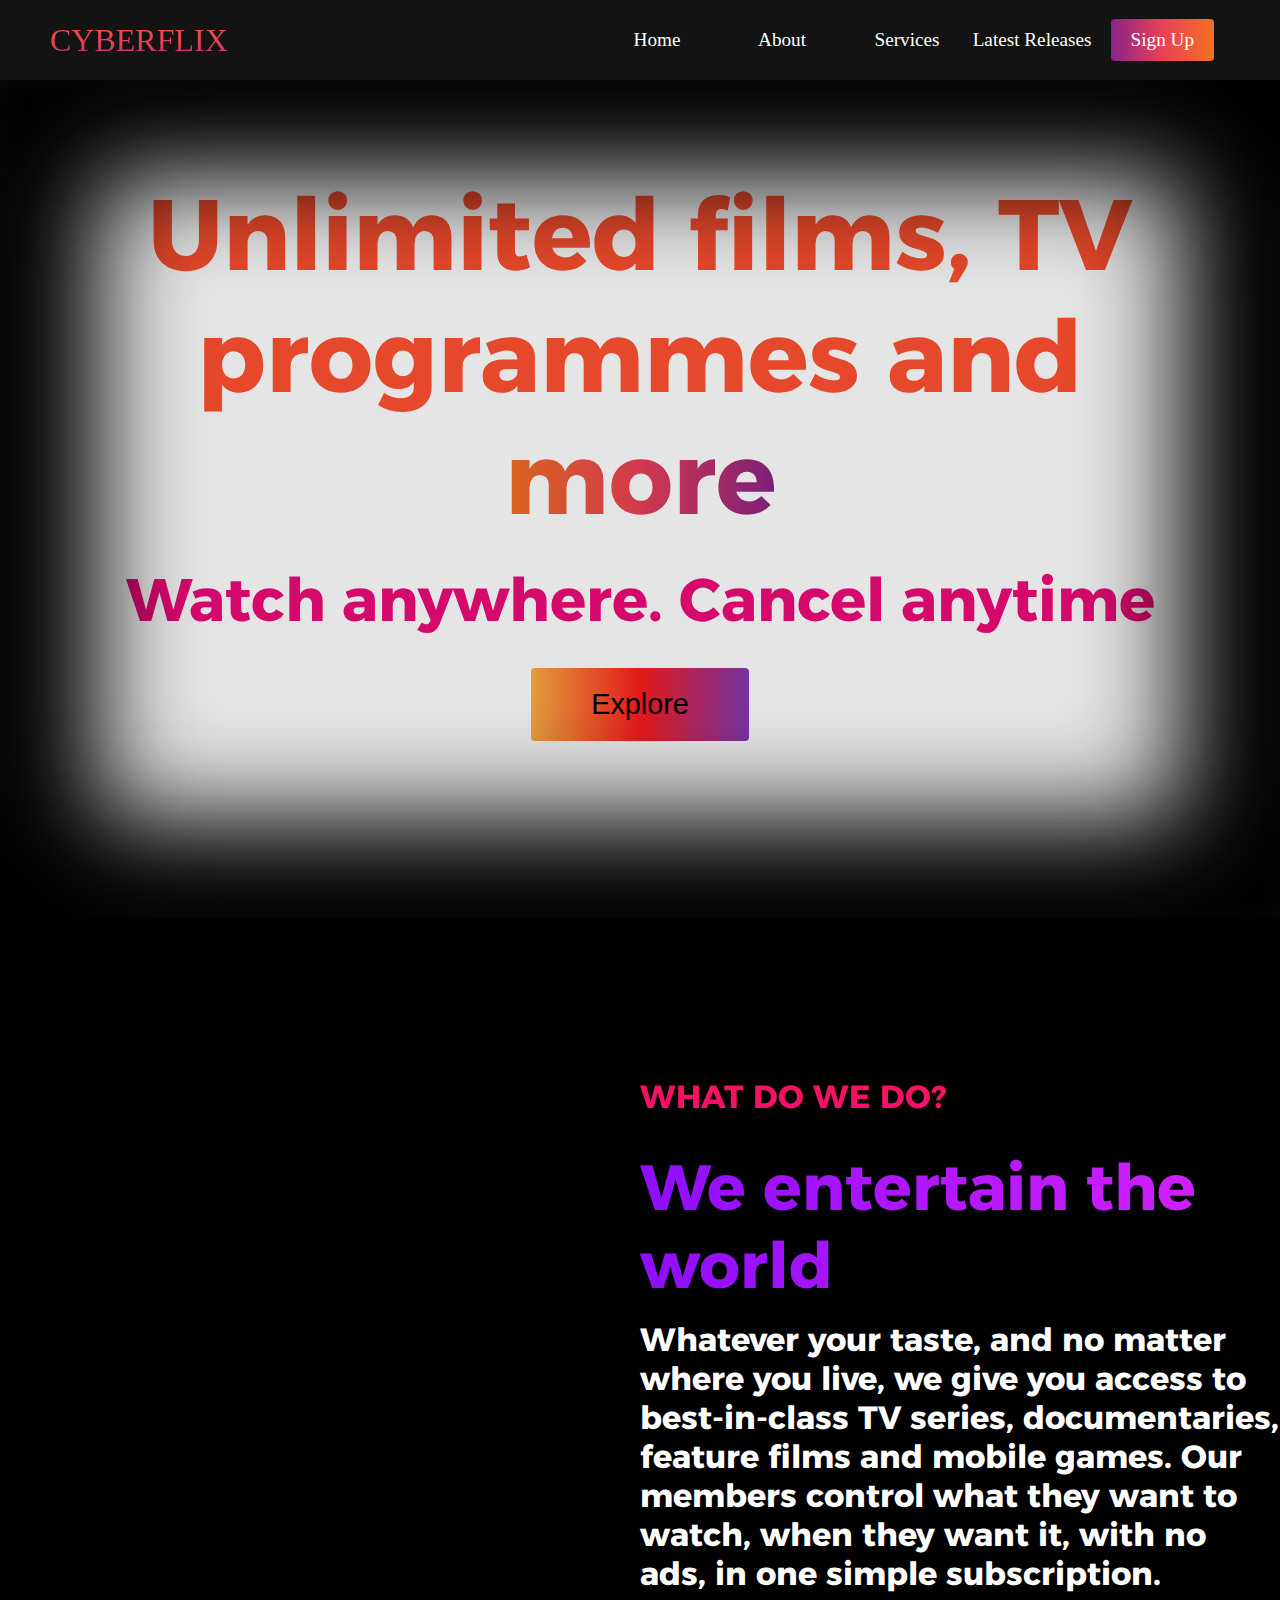
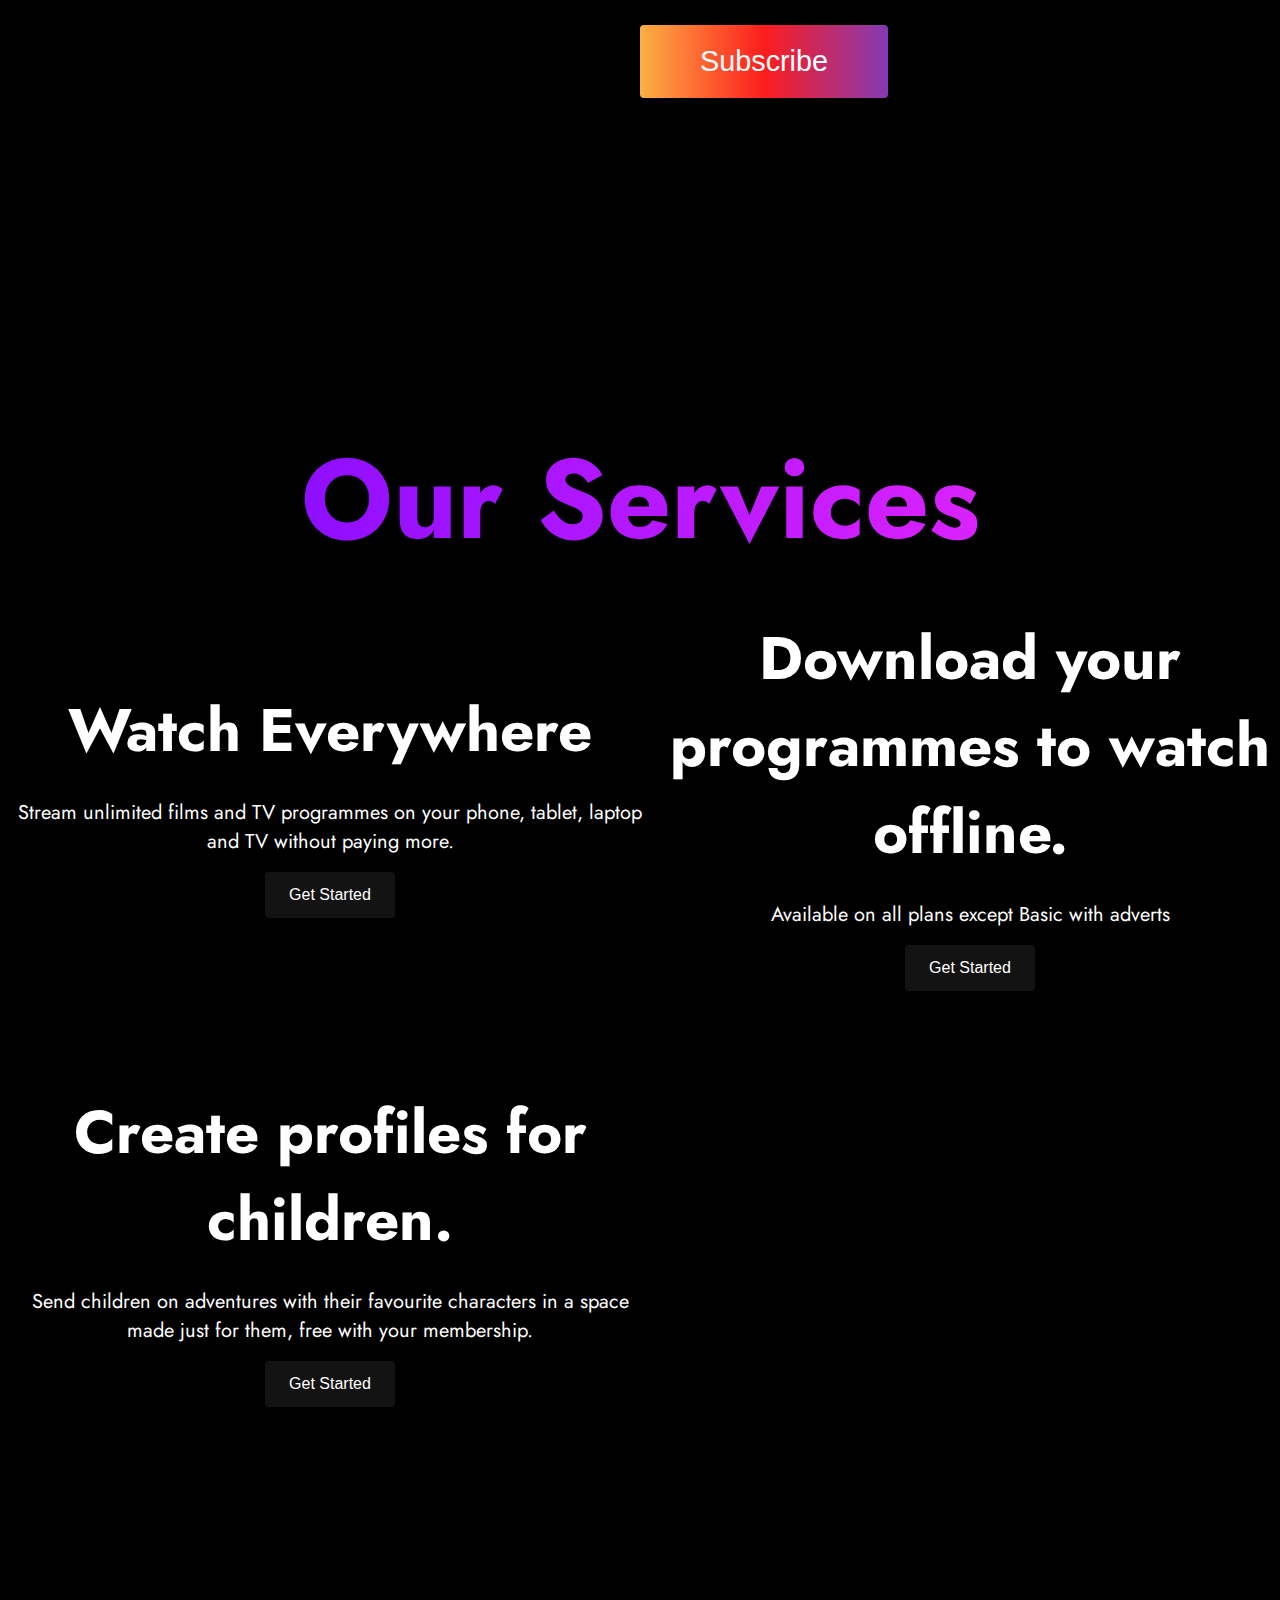
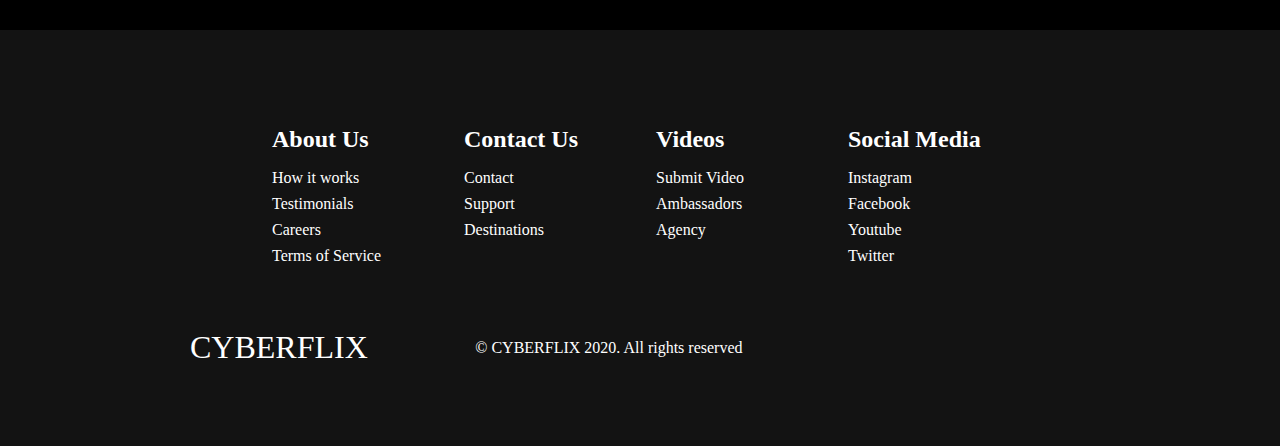
<file: index.html>
<!DOCTYPE html>
<html lang="en">
<head>
    <meta charset="UTF-8">
    <meta http-equiv="X-UA-Compatible" content="IE=edge">
    <meta name="viewport" content="width=device-width, initial-scale=1.0">
    <link rel="preconnect" href="https://fonts.googleapis.com">
    <link rel="preconnect" href="https://fonts.gstatic.com" crossorigin>
    <link rel="preconnect" href="https://fonts.googleapis.com">
    <link rel="preconnect" href="https://fonts.gstatic.com" crossorigin>
    <link href="https://fonts.googleapis.com/css2?family=Jost&display=swap" rel="stylesheet">
    <link href="https://fonts.googleapis.com/css2?family=Alexandria&family=Jost&display=swap" rel="stylesheet">
    <title>Web Dev Assignment</title>
    <link rel="stylesheet" href="styles.css"/>
    <link
      rel="stylesheet"
      href="https://use.fontawesome.com/releases/v5.14.0/css/all.css"
      integrity="sha384-HzLeBuhoNPvSl5KYnjx0BT+WB0QEEqLprO+NBkkk5gbc67FTaL7XIGa2w1L0Xbgc"
      crossorigin="anonymous"
    />
    
</head>
<body>
 <!--Navbar Section-->   
 <nav class="navbar">
    <div class="navbar_container">
        <a href="#home" id="navbar__logo">CYBERFLIX</a>
        <div class="navbar__toggle" id="mobile-menu">
            <span class="bar"></span>
            <span class="bar"></span>
            <span class="bar"></span>
            <span class="bar"></span>
        </div>
        <ul class="navbar__menu">
            <li class="navbar__item">
                <a href="#home" class="navbar__links" id="home-page">Home</a>
            </li>
            <li class="navbar__item">
                <a href="#about" class="navbar__links" id="about-page">About</a>
            </li>
            <li class="navbar__item">
                <a href="#services" class="navbar__links" id="services-page">Services</a>
            </li>
            <li class="navbar__item">
              <a href="movies.html" class="navbar__links" id="releases-page">Latest Releases</a>
            </li>
            <li class="navbar__btn">
                <a href="signup.html" class="button" id="signup">Sign Up</a>
            </li>
        </ul>
    </div>
 </nav>

 <!-- Hero Section-->
 <div class="hero__image">
    <div class="hero__container">
        <h1 class="hero__heading">Unlimited films, TV programmes and <span>more</span></h1>
        <p class="hero__description"> <b >Watch anywhere. Cancel anytime</b> </p>
        <button class="main__btn"><a href="signup.html"></a>Explore</button>
    </div>
 </div>

 <!--About Section-->
 <div class="main" id="about">
    <div class="main__container">
      <div class="main__img--container">
        <div class="main__img--card" ><i class="fas fa-layer-group"></i></div>
      </div>
      <div class="main__content">
        <h1>What do we do?</h1>
        <h2>We entertain the world</h2>
        <p>Whatever your taste, and no matter where you live, we give you access to best-in-class TV series, documentaries, feature films and mobile games. Our members control what they want to watch, when they want it, with no ads, in one simple subscription.</p>
        <button class="main__btn"><a href="signup.html">Subscribe</a></button>
      </div>
    </div>
  </div>


<div class="services" id="services">
    <h1>Our Services</h1>
    <div class="services__wrapper">
        <div class="services__card">
            <h2>Watch Everywhere</h2>
            <p>Stream unlimited films and TV programmes on your phone, tablet, laptop and TV without paying more.</p>
            <div class="services__btn"><button>Get Started</button></div>
        </div>
        <div class="services__card">
            <h2>Download your programmes to watch offline.</h2>
            <p>Available on all plans except Basic with adverts</p>
            <div class="services__btn"><button>Get Started</button></div>
        </div>
        <div class="services__card">
            <h2>Create profiles for children.</h2>
            <p>Send children on adventures with their favourite characters in a space made just for them, free with your membership.</p>
            <div class="services__btn"><button>Get Started</button></div>
        </div>
    </div>
</div>

<!--Footer Section-->
<div class="footer__container">
    <div class="footer__links">
      <div class="footer__link--wrapper">
        <div class="footer__link--items">
          <h2>About Us</h2>
          <a href="/sign__up">How it works</a> <a href="/">Testimonials</a>
          <a href="/">Careers</a> <a href="/">Terms of Service</a>
        </div>
        <div class="footer__link--items">
          <h2>Contact Us</h2>
          <a href="/">Contact</a> <a href="/">Support</a>
          <a href="/">Destinations</a>
        </div>
      </div>
      <div class="footer__link--wrapper">
        <div class="footer__link--items">
          <h2>Videos</h2>
          <a href="/">Submit Video</a> <a href="/">Ambassadors</a>
          <a href="/">Agency</a>
        </div>
        <div class="footer__link--items">
          <h2>Social Media</h2>
          <a href="/">Instagram</a> <a href="/">Facebook</a>
          <a href="/">Youtube</a> <a href="/">Twitter</a>
        </div>
      </div>
    </div>
    <section class="social__media">
      <div class="social__media--wrap">
        <div class="footer__logo">
          <a href="/" id="footer__logo">CYBERFLIX</a>
        </div>
        <p class="website__rights">© CYBERFLIX 2020. All rights reserved</p>
        <div class="social__icons">
          <a href="/" class="social__icon--link" target="_blank"
            ><i class="fab fa-facebook"></i
          ></a>
          <a href="/" class="social__icon--link"
            ><i class="fab fa-instagram"></i
          ></a>
          <a href="/" class="social__icon--link"
            ><i class="fab fa-youtube"></i
          ></a>
          <a href="/" class="social__icon--link"
            ><i class="fab fa-linkedin"></i
          ></a>
          <a href="/" class="social__icon--link"
            ><i class="fab fa-twitter"></i
          ></a>
        </div>
      </div>
    </section>
  </div>

 <script src="apps.js"></script>
</body>
</html>
</file>
<file: styles.css>
* {
    box-sizing: border-box;
    margin: 0;
    padding: 0;
    scroll-behavior: smooth;
}

.navbar {
    font-family: 'Bebas Neue', Bebas-Neue ;
    background: #131313;
    height: 80px;
    display: flex;
    justify-content: center;
    align-items: center;
    font-size: 1.2rem;
    position: sticky;
    z-index: 999;
}


.navbar_container {
    display: flex;
    justify-content: space-between;
    height: 80px;
    z-index: 1;
    width: 100%;
    max-width: 1300px;
    margin: 0 auto;
    padding: 0 50px;
}

#navbar__logo {
    background: #ff8177;
    background-image: linear-gradient(to top, #8A2387, #E94057, #F27121 100%);
    background-size: 100%;
    -webkit-background-clip: text;
    -moz-background-clip: text;
    -webkit-text-fill-color: transparent;
    -moz-text-fill-color: transparent;
    display: flex;
    align-items: center;
    cursor: pointer;
    text-decoration: none;
    font-size: 2rem;
}
#mobile-menu {
  transition: top 0.3s;
}
.navbar__menu {
  display: flex;
  align-items: center;
  list-style: none;
}


.navbar__item {
  height: 80px;

}

.navbar__links {
  color: #fff;
  display: flex;
  align-items: center;
  justify-content: center;
  width: 125px;
  text-decoration: none;
  height: 100%;
  transition: all 0.3s ease;
}

.navbar__btn {
  display: flex;
  justify-content: center;
  align-items: center;
  padding: 0 1rem;
  width: 100%;
}

.button {
  display: flex;
  justify-content: center;
  align-items: center;
  text-decoration: none;
  padding: 10px 20px;
  height: 100%;
  width: 100%;
  border: none;
  outline: none;
  border-radius: 4px;
  background: #833ab4;
  background: -webkit-linear-gradient( to right, #8A2387, #E94057, #F27121);
  background: linear-gradient( to right,#8A2387, #E94057, #F27121 );
  color: #fff;
  transition: all 0.3s;
}

.navbar__links:hover {
    color: #ff8177;
    transition: all 0.3s ease;
}

@media screen and (max-width: 960px) {
    .navbar__container {
      display: flex;
      justify-content: space-between;
      height: 80px;
      z-index: 1;
      width: 100%;
      max-width: 1300px;
      padding: 0;
    }
  
    .navbar__menu {
      display: grid;
      grid-template-columns: auto;
      margin: 0;
      width: 100%;
      position: absolute;
      top: -1000px;
      opacity: 1;
      transition: all 0.5s ease;
      z-index: -1;
    }
  
    .navbar__menu.active {
      background: #131313;
      top: 100%;
      opacity: 1;
      transition: all 0.5s ease;
      z-index: 99;
      height: 60vh;
      font-size: 1.6rem;
    }
  
    #navbar__logo {
      padding-left: 25px;
    }

    .navbar__toggle .bar {
      width: 25px;
      height: 3px;
      margin: 5px auto;
      transition: all 0.3s ease-in-out;
      background: #fff;
    }
  
  
    .navbar__item {
      width: 100%;
    }
  
    .navbar__links {
      text-align: center;
      padding: 2rem;
      width: 100%;
      display: table;
    }
  
    .navbar__btn {
      padding-bottom: 2rem;
    }
  
    .button {
      display: flex;
      justify-content: center;
      align-items: center;
      width: 80%;
      height: 80px;
      margin: 0;
    }
  
    #mobile-menu {
      position: absolute;
      top: 20%;
      right: 5%;
      transform: translate(5%, 20%);
    }
  
    .navbar__toggle .bar {
      display: block;
      cursor: pointer;
    }
  
    #mobile-menu.is-active .bar:nth-child(2) {
      opacity: 0;
    }
  
    #mobile-menu.is-active .bar:nth-child(1) {
      transform: translateY(8px) rotate(45deg);
    }
  
    #mobile-menu.is-active .bar:nth-child(3) {
      transform: translateY(-8px) rotate(-45deg);
    }
  }

  /* Hero Section */

.hero__image {
  width: 100%;
  height: 93vh;
  position: relative;
  background: url('https://www.notebookcheck.net/fileadmin/Notebooks/News/_nc3/netflixteaser.png') no-repeat center center/cover;
}

.hero__image::after {
  content: '';
  position: absolute;
  top: 0;
  left: 0;
  width: 100%;
  height: 100%;
  z-index: 1;
background: rgba(0, 0, 0, 0.1);
box-shadow: inset 100px 100px 100px #000000, inset -100px -100px 100px #000000;
}

  .hero__container {
    font-family: 'Alexandria', sans-serif;
    display: flex;
    flex-direction: column;
    justify-content: center;
    align-items: center;
    max-width: 1200px;
    margin: 0 auto;
    height: 90%;
    text-align: center;
    padding: 30px;
  }

  .hero__heading {
    font-size: 100px;
    margin-bottom: 24px;
    color:#ff512f;
  }

  .hero__heading span {
    background: #8A2387;  /* fallback for old browsers */
    background: -webkit-linear-gradient(to right, #F27121, #E94057, #8A2387);  /* Chrome 10-25, Safari 5.1-6 */
    background: linear-gradient(to right, #F27121, #E94057, #8A2387); /* W3C, IE 10+/ Edge, Firefox 16+, Chrome 26+, Opera 12+, Safari 7+ */
    background-size: 100%;
    -webkit-background-clip: text;
    -moz-background-clip: text;
    -webkit-text-fill-color: transparent;
    -moz-text-fill-color: transparent;
  }

  .hero__description {
    font-size: 60px;
    background: #ee0979; /* fallback for old browsers */
    background: #fff
    background-size: 100%;
    -webkit-background-clip: text;
    -moz-background-clip: text;
    -webkit-text-fill-color: transparent;
    -moz-text-fill-color: transparent;
  }

  .highlight {
    border-bottom: 4px solid rgb(132, 0, 255);
  }
  
  @media screen and (max-width: 768px) {
    .hero__heading {
      font-size: 60px;
    }
  
    .hero__description {
      font-size: 40px;
    }
  }
  
  /* About Section */
  .main {
    background-color: #000000;
    padding: 10rem 0;
  }

  .main__container {
    font-family: 'Alexandria', sans-serif;
    display: grid;
    grid-template-columns: 1fr 1fr;
    align-items: center;
    justify-content: center;
    margin: 0 auto;
    height: 90%;
    z-index: 1;
    width: 100%;
    max-width: 1300px;
    padding: 0 50x;
  }

.main__content {
  
  color: #fff;
  width: 100%;
}

.main__content h1 {
  font-family: 'Alexandria' sans-serif;
  font-size: 2rem;
  background-color: #fe3b6f;
  background-image: linear-gradient(to top,#ff087b 0%, #ed1a52 100% );
  background-size: 100%;
  -webkit-background-clip: text;
  -moz-background-clip: text;
  -webkit-text-fill-color: transparent;
  -moz-text-fill-color: transparent;
  text-transform: uppercase;
  margin-bottom: 32px;
}

.main__content h2 {
  font-family: 'Alexandria' sans-serif;
  font-size: 4rem;
  background: #ff8177; /* fallback for old browsers */
  background: -webkit-linear-gradient(
    to right,
    #9114ff,
    #da22ff
  ); /* Chrome 10-25, Safari 5.1-6 */
  background: linear-gradient(
    to right,
    #8f0eff,
    #da22ff
  ); /* W3C, IE 10+/ Edge, Firefox 16+, Chrome 26+, Opera 12+, Safari 7+ */
  background-size: 100%;
  -webkit-background-clip: text;
  -moz-background-clip: text;
  -webkit-text-fill-color: transparent;
  -moz-text-fill-color: transparent;
}

.main__content p {
  font-family: 'Alexandria' sans-serif;
  margin-top: 1rem;
  font-size: 2rem;
  font-weight: 700;
}

.main__btn {
  font-size: 1.8rem;
  background: #833ab4;
  background: -webkit-linear-gradient(to right, #fcb045, #fd1d1d, #833ab4);
  background: linear-gradient(to right, #fcb045, #fd1d1d, #833ab4);
  padding: 20px 60px;
  border: none;
  border-radius: 4px;
  margin-top: 2rem;
  cursor: pointer;
  position: relative;
  transition: all 0.35s;
  outline: none;
}

.main__btn a {
  position: relative;
  z-index: 2;
  color: #fff;
  text-decoration:none;
}

.main__btn:after {
  position: absolute;
  content: '';
  top: 0;
  left: 0;
  width: 0;
  height: 100%;
  background: #ff1ead;
  transition: all 0.35s;
  border-radius: 4px;
}

.main__btn:hover {
  color: #fff;
}

.main__btn:hover:after {
  width: 100%;
}

.main__img--container {
  text-align: center;
}

.main__img--card {
  margin: 10px;
  height: 500px;
  width: 500px;
  width: 500px;
  border-radius: 4px;
  display: flex;
  flex-direction: column;
  justify-content: center;
  color: #fff;
  background-image: url('https://www.mediaplaynews.com/wp-content/uploads/2021/04/TV-Girl-Eating-Popcorn.jpg');
}

.fa-layer-group,
.fa-users {
  font-size: 14rem;
}

#card-2 {
  background: #ff512f;
  background: -webkit-linear-gradient(to right, #dd2476, #ff512f);
  background: linear-gradient(to right, #dd2476, #ff512f);
}

/* Mobile Responsive */
@media screen and (max-width: 1100px) {
  .main__container {
    display: grid;
    grid-template-columns: 1fr;
    align-items: center;
    justify-content: center;
    width: 100%;
    margin: 0 auto;
    height: 90%;
  }

  .main__img--container {
    display: flex;
    justify-content: center;
  }

  .main__img--card {
    height: 425px;
    width: 425px;
  }

  .main__content {
    text-align: center;
    margin-bottom: 4rem;
  }

  .main__content h1 {
    font-size: 2.5rem;
    margin-top: 2rem;
  }

  .main__content h2 {
    font-size: 3rem;
  }

  .main__content p {
    margin-top: 1rem;
    font-size: 1.5rem;
  }
}

@media screen and (max-width: 480px) {
  .main__img--card {
    width: 250px;
    height: 250px;
  }

  .fa-users,
  .fa-layer-group {
    font-size: 4rem;
  }

  .main__content h1 {
    font-size: 2rem;
    margin-top: 3rem;
  }
  .main__content h2 {
    font-size: 2rem;
  }

  .main__content p {
    margin-top: 2rem;
  }

  .main__btn {
    padding: 12px 36px;
    margin: 2.5rem 0;
  }
}

/* Services Section */
.services {
  background:#000000;
  display: flex;
  flex-direction: column;
  justify-items: center;
  align-items: center;
  height: 100%;
  padding: 10rem 0;
}

.services h1 {
  font-family: 'Jost', sans-serif;
  background: #ff8177; /* fallback for old browsers */
  background: -webkit-linear-gradient(
    to right,
    #9114ff,
    #da22ff
  ); /* Chrome 10-25, Safari 5.1-6 */
  background: linear-gradient(
    to right,
    #8f0eff,
    #da22ff
  ); /* W3C, IE 10+/ Edge, Firefox 16+, Chrome 26+, Opera 12+, Safari 7+ */
  background-size: 100%;
  -webkit-background-clip: text;
  -moz-background-clip: text;
  -webkit-text-fill-color: transparent;
  -moz-text-fill-color: transparent;
  font-size: 7rem;
}

.services__wrapper {
  display: grid;
  grid-template-columns: 1fr;
  grid-template-rows: 1fr, 1fr 1fr;
}

.services__card h2 {
  font-family: 'Jost', sans-serif;
  font-size: 60px;
}

.services__card p {
  font-family: 'Jost', sans-serif;
  font-size: 80px;
}
.services__card {
  margin: 10px;
  height: 425px;
  width: 100%;
  border-radius: 4px;
  display: flex;
  flex-direction: column;
  justify-content: center;
  color: #fff;
  background: url('https://bcu.imgix.net/netflix-entrepreneur-article-1200x450-132579480719942651.jpg?auto=format&fm=jpg') no-repeat center;
  transition: 0.3s ease-in;
}

.services__card:nth-child(2) {
  background: url('https://thestreamable.com/media/pages/news/report-binge-release-vs-weekly-release-does-it-matter-which-strategy-streamers-use/9fbb719e16-1661963149/generic-streaming-screen-remote-4-1536x864-crop.jpg') no-repeat center;

}

.services__card:nth-child(3) {
  background: url('https://thestreamable.com/media/pages/news/what-are-kids-watching-how-brands-are-battling-for-young-eyes/f6e3bfd292-1654095442/disney-plus-screen-child-watching.jpg') no-repeat center;
}

.services__card h2 {
  text-align: center;
}

.services__card p {
  text-align: center;
  margin-top: 24px;
  font-size: 20px;
}

.services__btn {
  display: flex;
  justify-content: center;
  margin-top: 16px;
}

.services__card button {
  color: #fff;
  padding: 14px 24px;
  border: none;
  outline: none;
  border-radius: 4px;
  background: #131313;
  font-size: 1rem;
}

.services__card button:hover {
  cursor: pointer;
}

.services__card:hover {
  transform: scale(1.075);
  transition: 0.3s ease-in;
  cursor: pointer;
}

@media screen and (max-width: 1300px) {
  .services__wrapper {
    grid-template-columns: 1fr 1fr;
  }
}

@media screen and (max-width: 768px) {
  .services__wrapper {
    grid-template-columns: 1fr;
  }
}

/* Footer CSS */
.footer__container {
  background-color: #131313;
  padding: 5rem 0;
  display: flex;
  flex-direction: column;
  justify-content: center;
  align-items: center;
}

.footer__logo a {
  font-family: 'Bebas-Neue' Bebas-Neue;
  
}

#footer__logo {
  color: #fff;
  display: flex;
  align-items: center;
  cursor: pointer;
  text-decoration: none;
  font-size: 2rem;
}

.footer__links {
  width: 100%;
  max-width: 1000px;
  display: flex;
  justify-content: center;
}

.footer__link--wrapper {
  display: flex;
}

.footer__link--items {
  display: flex;
  flex-direction: column;
  align-items: flex-start;
  margin: 16px;
  text-align: left;
  width: 160px;
  box-sizing: border-box;
}

.footer__link--items h2 {
  font-family: 'Jost' sans-serif;
  margin-bottom: 16px;
  color: #fff;
}

.footer__link--items a {
  color: #fff;
  text-decoration: none;
  margin-bottom: 0.5rem;
  transition: 0.3 ease-out;
}

.footer__link--items a:hover {
  color: #e9e9e9;
  transition: 0.3 ease-out;
}

.social__icon--link {
  color: #fff;
  font-size: 24px;
}

.social__media {
  max-width: 1000px;
  width: 100%;
}

.social__media--wrap {
  display: flex;
  justify-content: space-between;
  align-items: center;
  width: 90%;
  max-width: 1000px;
  margin: 40px auto 0 auto;
}

.social__icons {
  display: flex;
  justify-content: space-between;
  align-items: center;
  width: 240px;
}

.website__rights {
  color: #fff;
}

@media screen and (max-width: 820px) {
  .footer__links {
    padding-top: 2rem;
  }

  #footer__logo {
    margin-bottom: 2rem;
  }

  .website__rights {
    margin-bottom: 2rem;
  }

  .footer__link--wrapper {
    flex-direction: column;
  }

  .social__media--wrap {
    flex-direction: column;
  }
}

@media screen and (max-width: 480px) {
  .footer__link--items {
    margin: 0;
    padding: 10px;
    width: 100%;
  }
}
</file>
